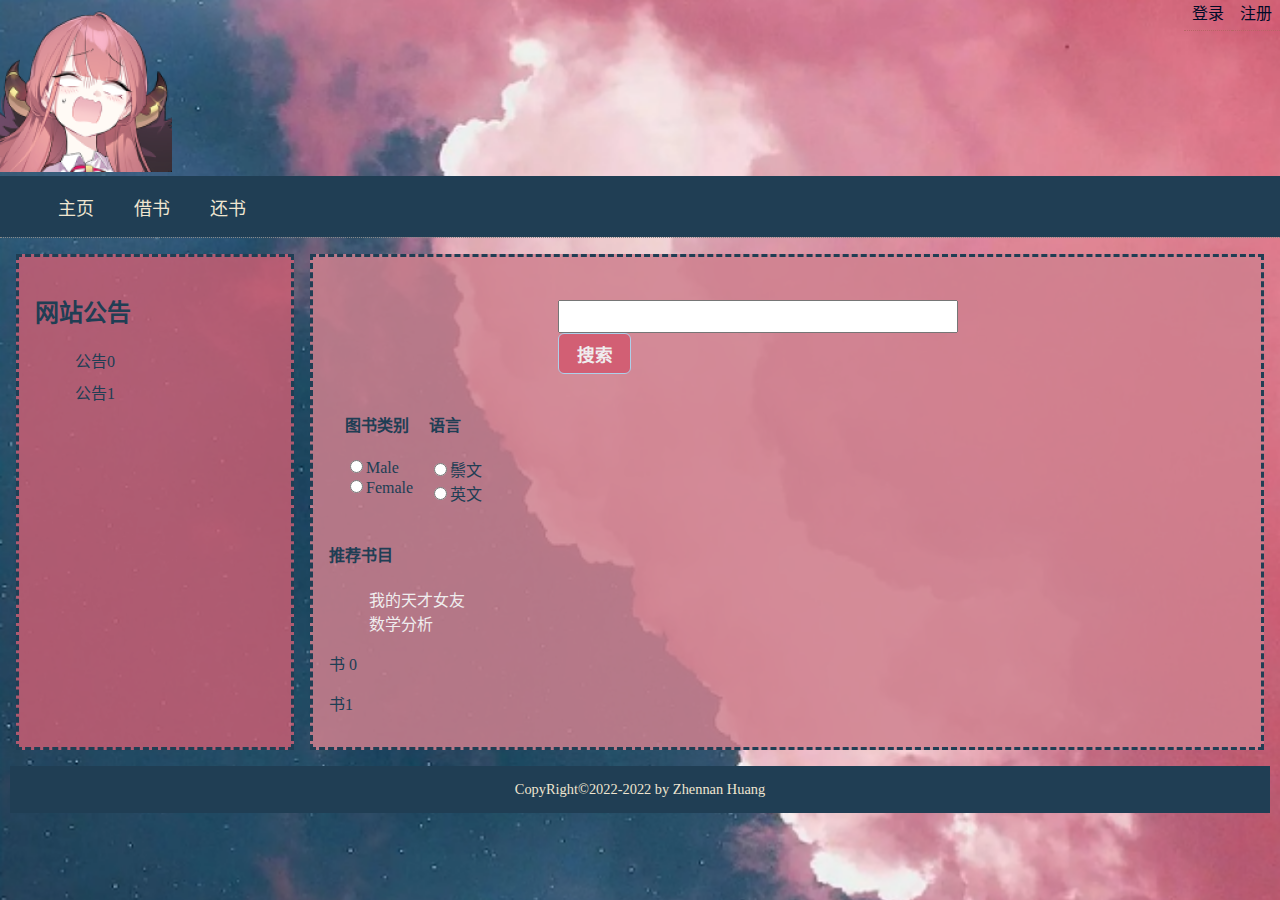
<file: index.html>
<!doctype html>
<html lang="zh-CN">
	<head>
		<link rel="stylesheet" type="text/css" href="/style/my_mainstyle.css" />
		<link type="text/css" rel="stylesheet" href="/scripts/jquery-ui-1.13.1.custom/jquery-ui.min.css" />
		<title>一个图书管理系统</title>
		<meta charset="utf-8">
	</head>
	<body>
		<header>
			<div id="regist">
				<a href='/login.html'>登录</a><a href='/users/regist.html'>注册</a>
			</div>
			<img src="/imgs/headerLogo.gif">
			<nav><ul>
				<li><a href='/index.html'>主页</a></li>
				<li><a id="navi_borrow" href="/login.html">借书</a></li>
				<li><a id="navi_return" href="/login.html">还书</a></li>
			</ul></nav>
		</header>
		<div id="main">
			<div id="t_row">
			<aside><h2>网站公告</h2>
				<div>
					<ul id='boards_list'><li>公告0</li><li>公告1</li></ul>
				</div>
			</aside>
			<div id="searchshow">
				<div class="search_contain"><form action="">
					<input type="search" id='search_text'><input type="button" value="搜索" id='search_button'>
				</form></div>
				<div id="selectrecmd">
					<div id="select">
						<div id="t0_row">
							<div id="t0_cell_1">
							<h4>图书类别</h4>
							<div id="class_selecter">
								<input type="radio" name="sex" value="male">Male</br>
								<input type="radio" name="sex" value="female">Female
							</div>
							</div>
							<div id="t0_cell_2">
							<h4>语言</h4>
							<div id='lang_selecter'>
							<input type="radio" name="lang" value="zh">鬃文</br>
							<input type="radio" name="lang" value="en">英文
							</div>
							</div>
					</div>
					</div>
					<div>
						<h4>推荐书目</h4>
					<ul>
					<li><a id="recm0" href="#book_list">我的天才女友</a></li><li><a id="recm1" href="#book_list">数学分析</a></li>
					</ul>
					</div>
				</div>
				<div id="">
				<div id="books_list"><p>书 0</p><p>书1</p></div>
				</div>
			</div>
			</div>
		</div>
		<footer>
			CopyRight©2022-2022 by Zhennan Huang
		</footer>
		<script src="/scripts/jquery-3.6.0.js"></script>
		<script src="/scripts/jquery-ui-1.13.1.custom/jquery-ui.min.js"></script>
		<script src="/scripts/my_main.js" charset="utf-8"></script>
	</body>
</html>
</file>
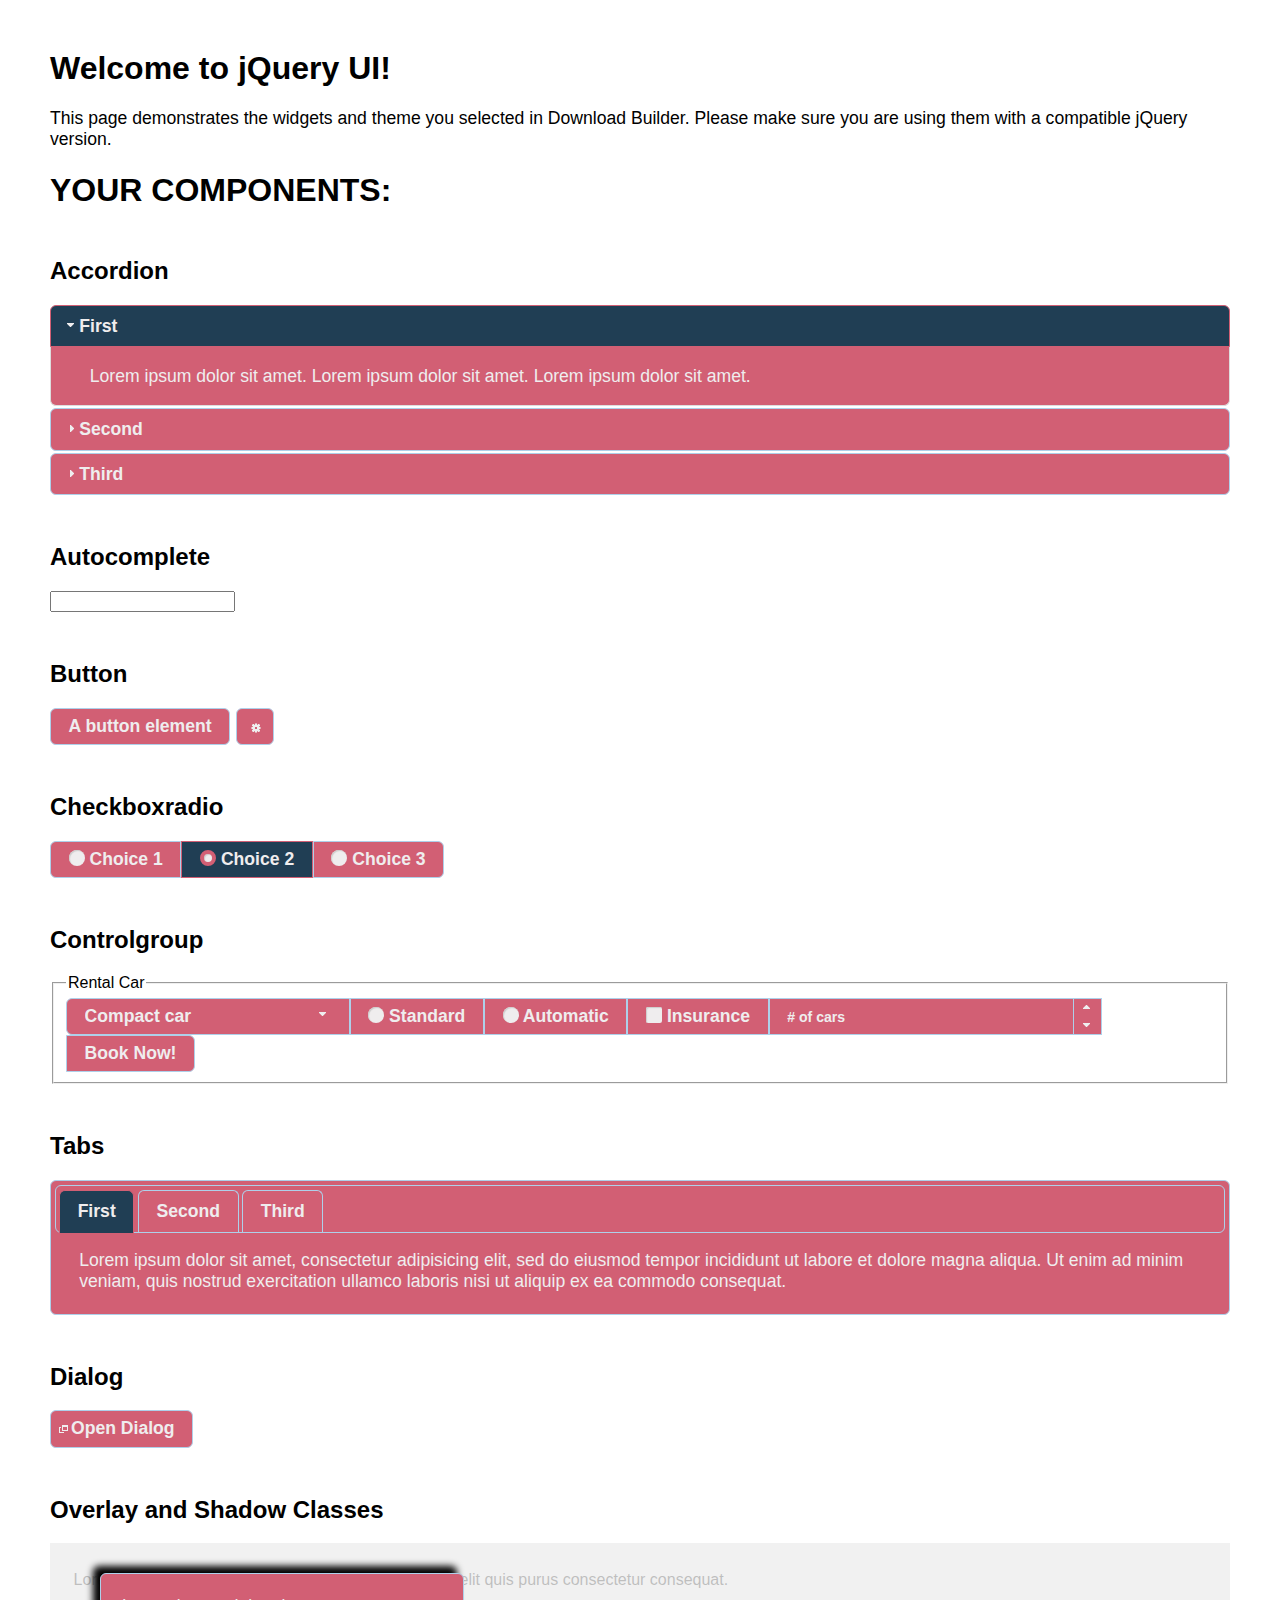
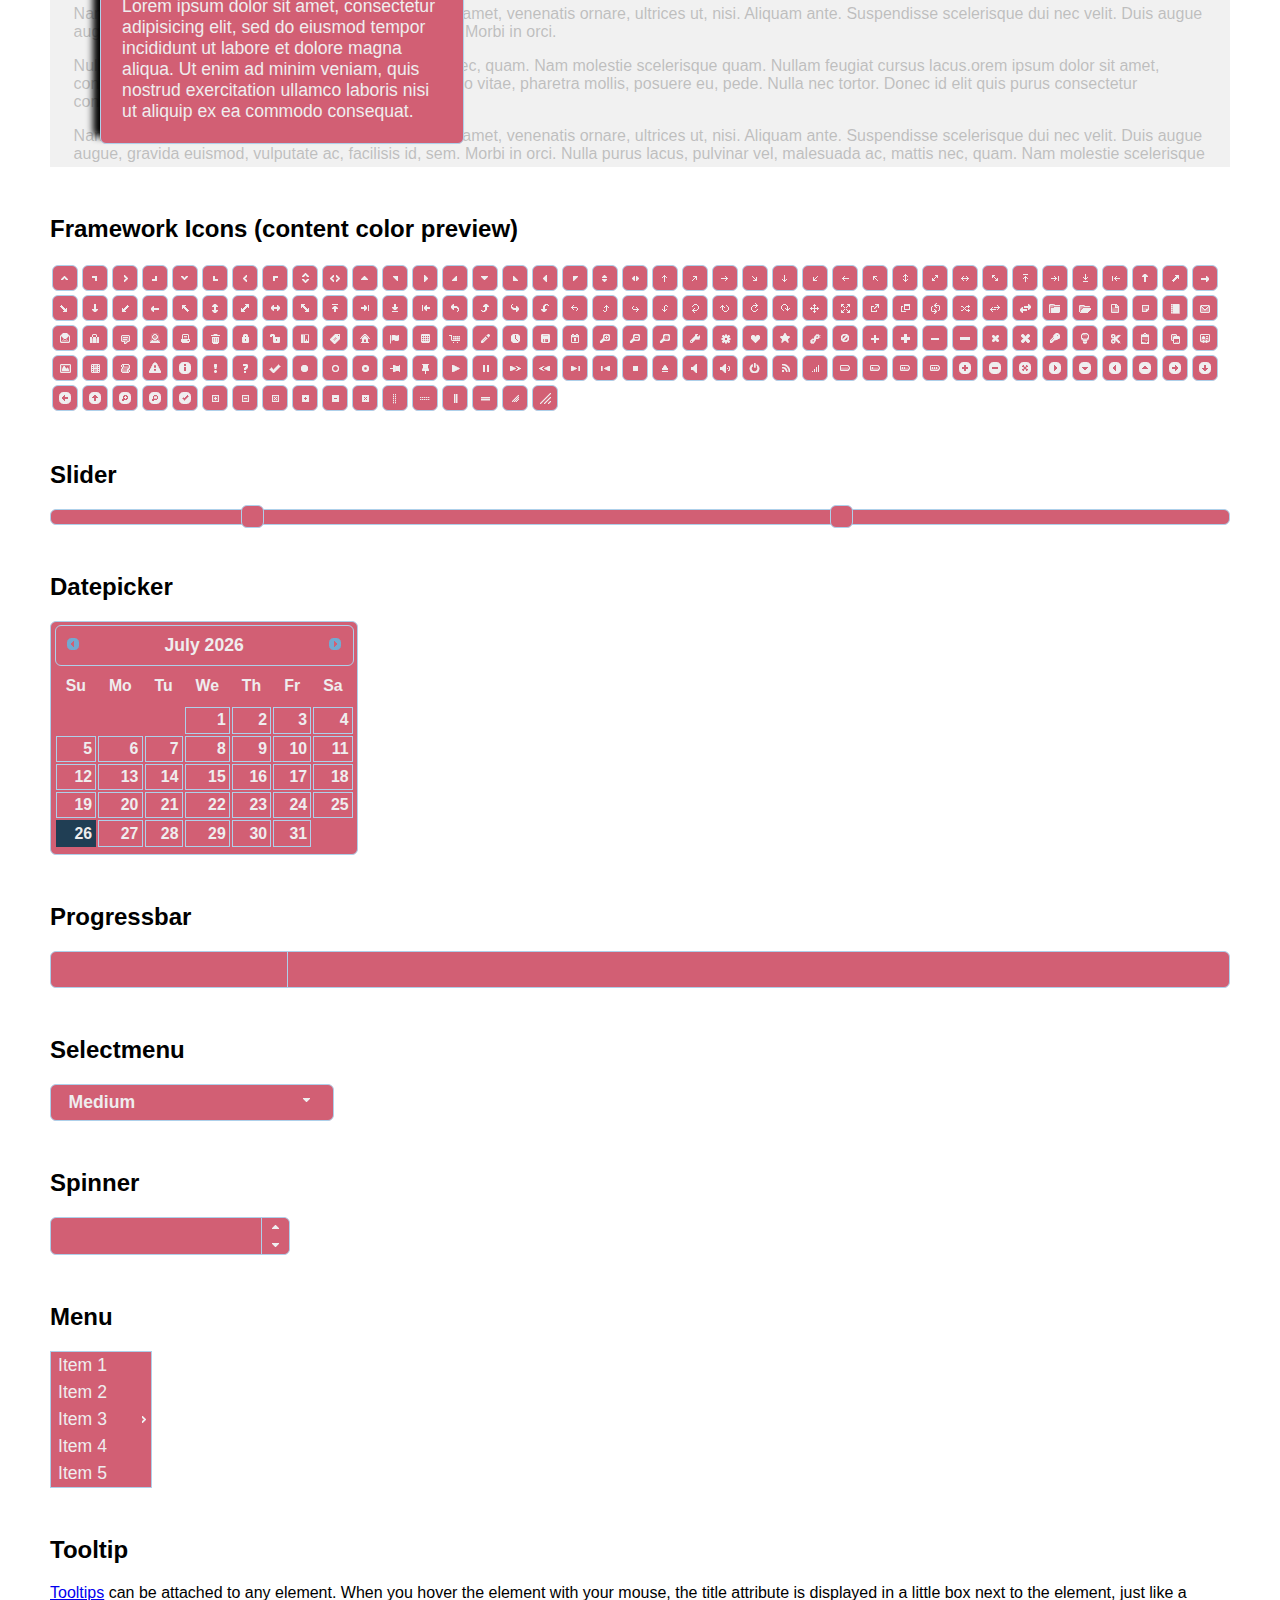
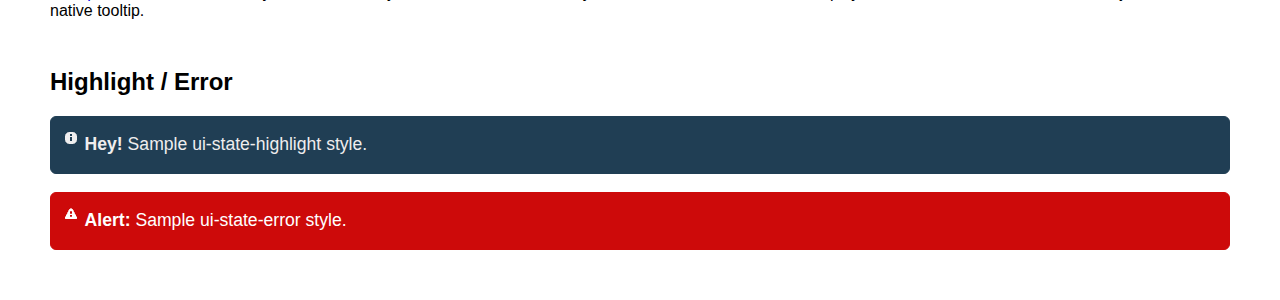
<file: scripts/jquery-ui-1.13.1.custom/index.html>
<!doctype html>
<html lang="us">
<head>
	<meta charset="utf-8">
	<title>jQuery UI Example Page</title>
	<link href="jquery-ui.css" rel="stylesheet">
	<style>
	body{
		font-family: "Trebuchet MS", sans-serif;
		margin: 50px;
	}
	.demoHeaders {
		margin-top: 2em;
	}
	#dialog-link {
		padding: .4em 1em .4em 20px;
		text-decoration: none;
		position: relative;
	}
	#dialog-link span.ui-icon {
		margin: 0 5px 0 0;
		position: absolute;
		left: .2em;
		top: 50%;
		margin-top: -8px;
	}
	#icons {
		margin: 0;
		padding: 0;
	}
	#icons li {
		margin: 2px;
		position: relative;
		padding: 4px 0;
		cursor: pointer;
		float: left;
		list-style: none;
	}
	#icons span.ui-icon {
		float: left;
		margin: 0 4px;
	}
	.fakewindowcontain .ui-widget-overlay {
		position: absolute;
	}
	select {
		width: 200px;
	}
	</style>
</head>
<body>

<h1>Welcome to jQuery UI!</h1>

<div class="ui-widget">
	<p>This page demonstrates the widgets and theme you selected in Download Builder. Please make sure you are using them with a compatible jQuery version.</p>
</div>

<h1>YOUR COMPONENTS:</h1>

<!-- Accordion -->
<h2 class="demoHeaders">Accordion</h2>
<div id="accordion">
	<h3>First</h3>
	<div>Lorem ipsum dolor sit amet. Lorem ipsum dolor sit amet. Lorem ipsum dolor sit amet.</div>
	<h3>Second</h3>
	<div>Phasellus mattis tincidunt nibh.</div>
	<h3>Third</h3>
	<div>Nam dui erat, auctor a, dignissim quis.</div>
</div>

<!-- Autocomplete -->
<h2 class="demoHeaders">Autocomplete</h2>
<div>
	<input id="autocomplete" title="type &quot;a&quot;">
</div>

<!-- Button -->
<h2 class="demoHeaders">Button</h2>
<button id="button">A button element</button>
<button id="button-icon">An icon-only button</button>

<!-- Checkboxradio -->
<h2 class="demoHeaders">Checkboxradio</h2>
<form style="margin-top: 1em;">
	<div id="radioset">
		<input type="radio" id="radio1" name="radio"><label for="radio1">Choice 1</label>
		<input type="radio" id="radio2" name="radio" checked="checked"><label for="radio2">Choice 2</label>
		<input type="radio" id="radio3" name="radio"><label for="radio3">Choice 3</label>
	</div>
</form>

<!-- Controlgroup -->
<h2 class="demoHeaders">Controlgroup</h2>
<fieldset>
	<legend>Rental Car</legend>
	<div id="controlgroup">
		<select id="car-type">
			<option>Compact car</option>
			<option>Midsize car</option>
			<option>Full size car</option>
			<option>SUV</option>
			<option>Luxury</option>
			<option>Truck</option>
			<option>Van</option>
		</select>
		<label for="transmission-standard">Standard</label>
		<input type="radio" name="transmission" id="transmission-standard">
		<label for="transmission-automatic">Automatic</label>
		<input type="radio" name="transmission" id="transmission-automatic">
		<label for="insurance">Insurance</label>
		<input type="checkbox" name="insurance" id="insurance">
		<label for="horizontal-spinner" class="ui-controlgroup-label"># of cars</label>
		<input id="horizontal-spinner" class="ui-spinner-input">
		<button>Book Now!</button>
	</div>
</fieldset>

<!-- Tabs -->
<h2 class="demoHeaders">Tabs</h2>
<div id="tabs">
	<ul>
		<li><a href="#tabs-1">First</a></li>
		<li><a href="#tabs-2">Second</a></li>
		<li><a href="#tabs-3">Third</a></li>
	</ul>
	<div id="tabs-1">Lorem ipsum dolor sit amet, consectetur adipisicing elit, sed do eiusmod tempor incididunt ut labore et dolore magna aliqua. Ut enim ad minim veniam, quis nostrud exercitation ullamco laboris nisi ut aliquip ex ea commodo consequat.</div>
	<div id="tabs-2">Phasellus mattis tincidunt nibh. Cras orci urna, blandit id, pretium vel, aliquet ornare, felis. Maecenas scelerisque sem non nisl. Fusce sed lorem in enim dictum bibendum.</div>
	<div id="tabs-3">Nam dui erat, auctor a, dignissim quis, sollicitudin eu, felis. Pellentesque nisi urna, interdum eget, sagittis et, consequat vestibulum, lacus. Mauris porttitor ullamcorper augue.</div>
</div>

<h2 class="demoHeaders">Dialog</h2>
<p>
	<button id="dialog-link" class="ui-button ui-corner-all ui-widget">
		<span class="ui-icon ui-icon-newwin"></span>Open Dialog
	</button>
</p>

<h2 class="demoHeaders">Overlay and Shadow Classes</h2>
<div style="position: relative; width: 96%; height: 200px; padding:1% 2%; overflow:hidden;" class="fakewindowcontain">
	<p>Lorem ipsum dolor sit amet,  Nulla nec tortor. Donec id elit quis purus consectetur consequat. </p><p>Nam congue semper tellus. Sed erat dolor, dapibus sit amet, venenatis ornare, ultrices ut, nisi. Aliquam ante. Suspendisse scelerisque dui nec velit. Duis augue augue, gravida euismod, vulputate ac, facilisis id, sem. Morbi in orci. </p><p>Nulla purus lacus, pulvinar vel, malesuada ac, mattis nec, quam. Nam molestie scelerisque quam. Nullam feugiat cursus lacus.orem ipsum dolor sit amet, consectetur adipiscing elit. Donec libero risus, commodo vitae, pharetra mollis, posuere eu, pede. Nulla nec tortor. Donec id elit quis purus consectetur consequat. </p><p>Nam congue semper tellus. Sed erat dolor, dapibus sit amet, venenatis ornare, ultrices ut, nisi. Aliquam ante. Suspendisse scelerisque dui nec velit. Duis augue augue, gravida euismod, vulputate ac, facilisis id, sem. Morbi in orci. Nulla purus lacus, pulvinar vel, malesuada ac, mattis nec, quam. Nam molestie scelerisque quam. </p><p>Nullam feugiat cursus lacus.orem ipsum dolor sit amet, consectetur adipiscing elit. Donec libero risus, commodo vitae, pharetra mollis, posuere eu, pede. Nulla nec tortor. Donec id elit quis purus consectetur consequat. Nam congue semper tellus. Sed erat dolor, dapibus sit amet, venenatis ornare, ultrices ut, nisi. Aliquam ante. </p><p>Suspendisse scelerisque dui nec velit. Duis augue augue, gravida euismod, vulputate ac, facilisis id, sem. Morbi in orci. Nulla purus lacus, pulvinar vel, malesuada ac, mattis nec, quam. Nam molestie scelerisque quam. Nullam feugiat cursus lacus.orem ipsum dolor sit amet, consectetur adipiscing elit. Donec libero risus, commodo vitae, pharetra mollis, posuere eu, pede. Nulla nec tortor. Donec id elit quis purus consectetur consequat. Nam congue semper tellus. Sed erat dolor, dapibus sit amet, venenatis ornare, ultrices ut, nisi. </p>

	<!-- ui-dialog -->
	<div class="ui-widget-overlay ui-front"></div>
	<div style="position: absolute; width: 320px; left: 50px; top: 30px; padding: 1.2em" class="ui-widget ui-front ui-widget-content ui-corner-all ui-widget-shadow">
		Lorem ipsum dolor sit amet, consectetur adipisicing elit, sed do eiusmod tempor incididunt ut labore et dolore magna aliqua. Ut enim ad minim veniam, quis nostrud exercitation ullamco laboris nisi ut aliquip ex ea commodo consequat.
	</div>

</div>

<!-- ui-dialog -->
<div id="dialog" title="Dialog Title">
	<p>Lorem ipsum dolor sit amet, consectetur adipisicing elit, sed do eiusmod tempor incididunt ut labore et dolore magna aliqua. Ut enim ad minim veniam, quis nostrud exercitation ullamco laboris nisi ut aliquip ex ea commodo consequat.</p>
</div>


<h2 class="demoHeaders">Framework Icons (content color preview)</h2>
<ul id="icons" class="ui-widget ui-helper-clearfix">
	<li class="ui-state-default ui-corner-all" title=".ui-icon-caret-1-n"><span class="ui-icon ui-icon-caret-1-n"></span></li>
	<li class="ui-state-default ui-corner-all" title=".ui-icon-caret-1-ne"><span class="ui-icon ui-icon-caret-1-ne"></span></li>
	<li class="ui-state-default ui-corner-all" title=".ui-icon-caret-1-e"><span class="ui-icon ui-icon-caret-1-e"></span></li>
	<li class="ui-state-default ui-corner-all" title=".ui-icon-caret-1-se"><span class="ui-icon ui-icon-caret-1-se"></span></li>
	<li class="ui-state-default ui-corner-all" title=".ui-icon-caret-1-s"><span class="ui-icon ui-icon-caret-1-s"></span></li>
	<li class="ui-state-default ui-corner-all" title=".ui-icon-caret-1-sw"><span class="ui-icon ui-icon-caret-1-sw"></span></li>
	<li class="ui-state-default ui-corner-all" title=".ui-icon-caret-1-w"><span class="ui-icon ui-icon-caret-1-w"></span></li>
	<li class="ui-state-default ui-corner-all" title=".ui-icon-caret-1-nw"><span class="ui-icon ui-icon-caret-1-nw"></span></li>
	<li class="ui-state-default ui-corner-all" title=".ui-icon-caret-2-n-s"><span class="ui-icon ui-icon-caret-2-n-s"></span></li>
	<li class="ui-state-default ui-corner-all" title=".ui-icon-caret-2-e-w"><span class="ui-icon ui-icon-caret-2-e-w"></span></li>
	<li class="ui-state-default ui-corner-all" title=".ui-icon-triangle-1-n"><span class="ui-icon ui-icon-triangle-1-n"></span></li>
	<li class="ui-state-default ui-corner-all" title=".ui-icon-triangle-1-ne"><span class="ui-icon ui-icon-triangle-1-ne"></span></li>
	<li class="ui-state-default ui-corner-all" title=".ui-icon-triangle-1-e"><span class="ui-icon ui-icon-triangle-1-e"></span></li>
	<li class="ui-state-default ui-corner-all" title=".ui-icon-triangle-1-se"><span class="ui-icon ui-icon-triangle-1-se"></span></li>
	<li class="ui-state-default ui-corner-all" title=".ui-icon-triangle-1-s"><span class="ui-icon ui-icon-triangle-1-s"></span></li>
	<li class="ui-state-default ui-corner-all" title=".ui-icon-triangle-1-sw"><span class="ui-icon ui-icon-triangle-1-sw"></span></li>
	<li class="ui-state-default ui-corner-all" title=".ui-icon-triangle-1-w"><span class="ui-icon ui-icon-triangle-1-w"></span></li>
	<li class="ui-state-default ui-corner-all" title=".ui-icon-triangle-1-nw"><span class="ui-icon ui-icon-triangle-1-nw"></span></li>
	<li class="ui-state-default ui-corner-all" title=".ui-icon-triangle-2-n-s"><span class="ui-icon ui-icon-triangle-2-n-s"></span></li>
	<li class="ui-state-default ui-corner-all" title=".ui-icon-triangle-2-e-w"><span class="ui-icon ui-icon-triangle-2-e-w"></span></li>
	<li class="ui-state-default ui-corner-all" title=".ui-icon-arrow-1-n"><span class="ui-icon ui-icon-arrow-1-n"></span></li>
	<li class="ui-state-default ui-corner-all" title=".ui-icon-arrow-1-ne"><span class="ui-icon ui-icon-arrow-1-ne"></span></li>
	<li class="ui-state-default ui-corner-all" title=".ui-icon-arrow-1-e"><span class="ui-icon ui-icon-arrow-1-e"></span></li>
	<li class="ui-state-default ui-corner-all" title=".ui-icon-arrow-1-se"><span class="ui-icon ui-icon-arrow-1-se"></span></li>
	<li class="ui-state-default ui-corner-all" title=".ui-icon-arrow-1-s"><span class="ui-icon ui-icon-arrow-1-s"></span></li>
	<li class="ui-state-default ui-corner-all" title=".ui-icon-arrow-1-sw"><span class="ui-icon ui-icon-arrow-1-sw"></span></li>
	<li class="ui-state-default ui-corner-all" title=".ui-icon-arrow-1-w"><span class="ui-icon ui-icon-arrow-1-w"></span></li>
	<li class="ui-state-default ui-corner-all" title=".ui-icon-arrow-1-nw"><span class="ui-icon ui-icon-arrow-1-nw"></span></li>
	<li class="ui-state-default ui-corner-all" title=".ui-icon-arrow-2-n-s"><span class="ui-icon ui-icon-arrow-2-n-s"></span></li>
	<li class="ui-state-default ui-corner-all" title=".ui-icon-arrow-2-ne-sw"><span class="ui-icon ui-icon-arrow-2-ne-sw"></span></li>
	<li class="ui-state-default ui-corner-all" title=".ui-icon-arrow-2-e-w"><span class="ui-icon ui-icon-arrow-2-e-w"></span></li>
	<li class="ui-state-default ui-corner-all" title=".ui-icon-arrow-2-se-nw"><span class="ui-icon ui-icon-arrow-2-se-nw"></span></li>
	<li class="ui-state-default ui-corner-all" title=".ui-icon-arrowstop-1-n"><span class="ui-icon ui-icon-arrowstop-1-n"></span></li>
	<li class="ui-state-default ui-corner-all" title=".ui-icon-arrowstop-1-e"><span class="ui-icon ui-icon-arrowstop-1-e"></span></li>
	<li class="ui-state-default ui-corner-all" title=".ui-icon-arrowstop-1-s"><span class="ui-icon ui-icon-arrowstop-1-s"></span></li>
	<li class="ui-state-default ui-corner-all" title=".ui-icon-arrowstop-1-w"><span class="ui-icon ui-icon-arrowstop-1-w"></span></li>
	<li class="ui-state-default ui-corner-all" title=".ui-icon-arrowthick-1-n"><span class="ui-icon ui-icon-arrowthick-1-n"></span></li>
	<li class="ui-state-default ui-corner-all" title=".ui-icon-arrowthick-1-ne"><span class="ui-icon ui-icon-arrowthick-1-ne"></span></li>
	<li class="ui-state-default ui-corner-all" title=".ui-icon-arrowthick-1-e"><span class="ui-icon ui-icon-arrowthick-1-e"></span></li>
	<li class="ui-state-default ui-corner-all" title=".ui-icon-arrowthick-1-se"><span class="ui-icon ui-icon-arrowthick-1-se"></span></li>
	<li class="ui-state-default ui-corner-all" title=".ui-icon-arrowthick-1-s"><span class="ui-icon ui-icon-arrowthick-1-s"></span></li>
	<li class="ui-state-default ui-corner-all" title=".ui-icon-arrowthick-1-sw"><span class="ui-icon ui-icon-arrowthick-1-sw"></span></li>
	<li class="ui-state-default ui-corner-all" title=".ui-icon-arrowthick-1-w"><span class="ui-icon ui-icon-arrowthick-1-w"></span></li>
	<li class="ui-state-default ui-corner-all" title=".ui-icon-arrowthick-1-nw"><span class="ui-icon ui-icon-arrowthick-1-nw"></span></li>
	<li class="ui-state-default ui-corner-all" title=".ui-icon-arrowthick-2-n-s"><span class="ui-icon ui-icon-arrowthick-2-n-s"></span></li>
	<li class="ui-state-default ui-corner-all" title=".ui-icon-arrowthick-2-ne-sw"><span class="ui-icon ui-icon-arrowthick-2-ne-sw"></span></li>
	<li class="ui-state-default ui-corner-all" title=".ui-icon-arrowthick-2-e-w"><span class="ui-icon ui-icon-arrowthick-2-e-w"></span></li>
	<li class="ui-state-default ui-corner-all" title=".ui-icon-arrowthick-2-se-nw"><span class="ui-icon ui-icon-arrowthick-2-se-nw"></span></li>
	<li class="ui-state-default ui-corner-all" title=".ui-icon-arrowthickstop-1-n"><span class="ui-icon ui-icon-arrowthickstop-1-n"></span></li>
	<li class="ui-state-default ui-corner-all" title=".ui-icon-arrowthickstop-1-e"><span class="ui-icon ui-icon-arrowthickstop-1-e"></span></li>
	<li class="ui-state-default ui-corner-all" title=".ui-icon-arrowthickstop-1-s"><span class="ui-icon ui-icon-arrowthickstop-1-s"></span></li>
	<li class="ui-state-default ui-corner-all" title=".ui-icon-arrowthickstop-1-w"><span class="ui-icon ui-icon-arrowthickstop-1-w"></span></li>
	<li class="ui-state-default ui-corner-all" title=".ui-icon-arrowreturnthick-1-w"><span class="ui-icon ui-icon-arrowreturnthick-1-w"></span></li>
	<li class="ui-state-default ui-corner-all" title=".ui-icon-arrowreturnthick-1-n"><span class="ui-icon ui-icon-arrowreturnthick-1-n"></span></li>
	<li class="ui-state-default ui-corner-all" title=".ui-icon-arrowreturnthick-1-e"><span class="ui-icon ui-icon-arrowreturnthick-1-e"></span></li>
	<li class="ui-state-default ui-corner-all" title=".ui-icon-arrowreturnthick-1-s"><span class="ui-icon ui-icon-arrowreturnthick-1-s"></span></li>
	<li class="ui-state-default ui-corner-all" title=".ui-icon-arrowreturn-1-w"><span class="ui-icon ui-icon-arrowreturn-1-w"></span></li>
	<li class="ui-state-default ui-corner-all" title=".ui-icon-arrowreturn-1-n"><span class="ui-icon ui-icon-arrowreturn-1-n"></span></li>
	<li class="ui-state-default ui-corner-all" title=".ui-icon-arrowreturn-1-e"><span class="ui-icon ui-icon-arrowreturn-1-e"></span></li>
	<li class="ui-state-default ui-corner-all" title=".ui-icon-arrowreturn-1-s"><span class="ui-icon ui-icon-arrowreturn-1-s"></span></li>
	<li class="ui-state-default ui-corner-all" title=".ui-icon-arrowrefresh-1-w"><span class="ui-icon ui-icon-arrowrefresh-1-w"></span></li>
	<li class="ui-state-default ui-corner-all" title=".ui-icon-arrowrefresh-1-n"><span class="ui-icon ui-icon-arrowrefresh-1-n"></span></li>
	<li class="ui-state-default ui-corner-all" title=".ui-icon-arrowrefresh-1-e"><span class="ui-icon ui-icon-arrowrefresh-1-e"></span></li>
	<li class="ui-state-default ui-corner-all" title=".ui-icon-arrowrefresh-1-s"><span class="ui-icon ui-icon-arrowrefresh-1-s"></span></li>
	<li class="ui-state-default ui-corner-all" title=".ui-icon-arrow-4"><span class="ui-icon ui-icon-arrow-4"></span></li>
	<li class="ui-state-default ui-corner-all" title=".ui-icon-arrow-4-diag"><span class="ui-icon ui-icon-arrow-4-diag"></span></li>
	<li class="ui-state-default ui-corner-all" title=".ui-icon-extlink"><span class="ui-icon ui-icon-extlink"></span></li>
	<li class="ui-state-default ui-corner-all" title=".ui-icon-newwin"><span class="ui-icon ui-icon-newwin"></span></li>
	<li class="ui-state-default ui-corner-all" title=".ui-icon-refresh"><span class="ui-icon ui-icon-refresh"></span></li>
	<li class="ui-state-default ui-corner-all" title=".ui-icon-shuffle"><span class="ui-icon ui-icon-shuffle"></span></li>
	<li class="ui-state-default ui-corner-all" title=".ui-icon-transfer-e-w"><span class="ui-icon ui-icon-transfer-e-w"></span></li>
	<li class="ui-state-default ui-corner-all" title=".ui-icon-transferthick-e-w"><span class="ui-icon ui-icon-transferthick-e-w"></span></li>
	<li class="ui-state-default ui-corner-all" title=".ui-icon-folder-collapsed"><span class="ui-icon ui-icon-folder-collapsed"></span></li>
	<li class="ui-state-default ui-corner-all" title=".ui-icon-folder-open"><span class="ui-icon ui-icon-folder-open"></span></li>
	<li class="ui-state-default ui-corner-all" title=".ui-icon-document"><span class="ui-icon ui-icon-document"></span></li>
	<li class="ui-state-default ui-corner-all" title=".ui-icon-document-b"><span class="ui-icon ui-icon-document-b"></span></li>
	<li class="ui-state-default ui-corner-all" title=".ui-icon-note"><span class="ui-icon ui-icon-note"></span></li>
	<li class="ui-state-default ui-corner-all" title=".ui-icon-mail-closed"><span class="ui-icon ui-icon-mail-closed"></span></li>
	<li class="ui-state-default ui-corner-all" title=".ui-icon-mail-open"><span class="ui-icon ui-icon-mail-open"></span></li>
	<li class="ui-state-default ui-corner-all" title=".ui-icon-suitcase"><span class="ui-icon ui-icon-suitcase"></span></li>
	<li class="ui-state-default ui-corner-all" title=".ui-icon-comment"><span class="ui-icon ui-icon-comment"></span></li>
	<li class="ui-state-default ui-corner-all" title=".ui-icon-person"><span class="ui-icon ui-icon-person"></span></li>
	<li class="ui-state-default ui-corner-all" title=".ui-icon-print"><span class="ui-icon ui-icon-print"></span></li>
	<li class="ui-state-default ui-corner-all" title=".ui-icon-trash"><span class="ui-icon ui-icon-trash"></span></li>
	<li class="ui-state-default ui-corner-all" title=".ui-icon-locked"><span class="ui-icon ui-icon-locked"></span></li>
	<li class="ui-state-default ui-corner-all" title=".ui-icon-unlocked"><span class="ui-icon ui-icon-unlocked"></span></li>
	<li class="ui-state-default ui-corner-all" title=".ui-icon-bookmark"><span class="ui-icon ui-icon-bookmark"></span></li>
	<li class="ui-state-default ui-corner-all" title=".ui-icon-tag"><span class="ui-icon ui-icon-tag"></span></li>
	<li class="ui-state-default ui-corner-all" title=".ui-icon-home"><span class="ui-icon ui-icon-home"></span></li>
	<li class="ui-state-default ui-corner-all" title=".ui-icon-flag"><span class="ui-icon ui-icon-flag"></span></li>
	<li class="ui-state-default ui-corner-all" title=".ui-icon-calculator"><span class="ui-icon ui-icon-calculator"></span></li>
	<li class="ui-state-default ui-corner-all" title=".ui-icon-cart"><span class="ui-icon ui-icon-cart"></span></li>
	<li class="ui-state-default ui-corner-all" title=".ui-icon-pencil"><span class="ui-icon ui-icon-pencil"></span></li>
	<li class="ui-state-default ui-corner-all" title=".ui-icon-clock"><span class="ui-icon ui-icon-clock"></span></li>
	<li class="ui-state-default ui-corner-all" title=".ui-icon-disk"><span class="ui-icon ui-icon-disk"></span></li>
	<li class="ui-state-default ui-corner-all" title=".ui-icon-calendar"><span class="ui-icon ui-icon-calendar"></span></li>
	<li class="ui-state-default ui-corner-all" title=".ui-icon-zoomin"><span class="ui-icon ui-icon-zoomin"></span></li>
	<li class="ui-state-default ui-corner-all" title=".ui-icon-zoomout"><span class="ui-icon ui-icon-zoomout"></span></li>
	<li class="ui-state-default ui-corner-all" title=".ui-icon-search"><span class="ui-icon ui-icon-search"></span></li>
	<li class="ui-state-default ui-corner-all" title=".ui-icon-wrench"><span class="ui-icon ui-icon-wrench"></span></li>
	<li class="ui-state-default ui-corner-all" title=".ui-icon-gear"><span class="ui-icon ui-icon-gear"></span></li>
	<li class="ui-state-default ui-corner-all" title=".ui-icon-heart"><span class="ui-icon ui-icon-heart"></span></li>
	<li class="ui-state-default ui-corner-all" title=".ui-icon-star"><span class="ui-icon ui-icon-star"></span></li>
	<li class="ui-state-default ui-corner-all" title=".ui-icon-link"><span class="ui-icon ui-icon-link"></span></li>
	<li class="ui-state-default ui-corner-all" title=".ui-icon-cancel"><span class="ui-icon ui-icon-cancel"></span></li>
	<li class="ui-state-default ui-corner-all" title=".ui-icon-plus"><span class="ui-icon ui-icon-plus"></span></li>
	<li class="ui-state-default ui-corner-all" title=".ui-icon-plusthick"><span class="ui-icon ui-icon-plusthick"></span></li>
	<li class="ui-state-default ui-corner-all" title=".ui-icon-minus"><span class="ui-icon ui-icon-minus"></span></li>
	<li class="ui-state-default ui-corner-all" title=".ui-icon-minusthick"><span class="ui-icon ui-icon-minusthick"></span></li>
	<li class="ui-state-default ui-corner-all" title=".ui-icon-close"><span class="ui-icon ui-icon-close"></span></li>
	<li class="ui-state-default ui-corner-all" title=".ui-icon-closethick"><span class="ui-icon ui-icon-closethick"></span></li>
	<li class="ui-state-default ui-corner-all" title=".ui-icon-key"><span class="ui-icon ui-icon-key"></span></li>
	<li class="ui-state-default ui-corner-all" title=".ui-icon-lightbulb"><span class="ui-icon ui-icon-lightbulb"></span></li>
	<li class="ui-state-default ui-corner-all" title=".ui-icon-scissors"><span class="ui-icon ui-icon-scissors"></span></li>
	<li class="ui-state-default ui-corner-all" title=".ui-icon-clipboard"><span class="ui-icon ui-icon-clipboard"></span></li>
	<li class="ui-state-default ui-corner-all" title=".ui-icon-copy"><span class="ui-icon ui-icon-copy"></span></li>
	<li class="ui-state-default ui-corner-all" title=".ui-icon-contact"><span class="ui-icon ui-icon-contact"></span></li>
	<li class="ui-state-default ui-corner-all" title=".ui-icon-image"><span class="ui-icon ui-icon-image"></span></li>
	<li class="ui-state-default ui-corner-all" title=".ui-icon-video"><span class="ui-icon ui-icon-video"></span></li>
	<li class="ui-state-default ui-corner-all" title=".ui-icon-script"><span class="ui-icon ui-icon-script"></span></li>
	<li class="ui-state-default ui-corner-all" title=".ui-icon-alert"><span class="ui-icon ui-icon-alert"></span></li>
	<li class="ui-state-default ui-corner-all" title=".ui-icon-info"><span class="ui-icon ui-icon-info"></span></li>
	<li class="ui-state-default ui-corner-all" title=".ui-icon-notice"><span class="ui-icon ui-icon-notice"></span></li>
	<li class="ui-state-default ui-corner-all" title=".ui-icon-help"><span class="ui-icon ui-icon-help"></span></li>
	<li class="ui-state-default ui-corner-all" title=".ui-icon-check"><span class="ui-icon ui-icon-check"></span></li>
	<li class="ui-state-default ui-corner-all" title=".ui-icon-bullet"><span class="ui-icon ui-icon-bullet"></span></li>
	<li class="ui-state-default ui-corner-all" title=".ui-icon-radio-off"><span class="ui-icon ui-icon-radio-off"></span></li>
	<li class="ui-state-default ui-corner-all" title=".ui-icon-radio-on"><span class="ui-icon ui-icon-radio-on"></span></li>
	<li class="ui-state-default ui-corner-all" title=".ui-icon-pin-w"><span class="ui-icon ui-icon-pin-w"></span></li>
	<li class="ui-state-default ui-corner-all" title=".ui-icon-pin-s"><span class="ui-icon ui-icon-pin-s"></span></li>
	<li class="ui-state-default ui-corner-all" title=".ui-icon-play"><span class="ui-icon ui-icon-play"></span></li>
	<li class="ui-state-default ui-corner-all" title=".ui-icon-pause"><span class="ui-icon ui-icon-pause"></span></li>
	<li class="ui-state-default ui-corner-all" title=".ui-icon-seek-next"><span class="ui-icon ui-icon-seek-next"></span></li>
	<li class="ui-state-default ui-corner-all" title=".ui-icon-seek-prev"><span class="ui-icon ui-icon-seek-prev"></span></li>
	<li class="ui-state-default ui-corner-all" title=".ui-icon-seek-end"><span class="ui-icon ui-icon-seek-end"></span></li>
	<li class="ui-state-default ui-corner-all" title=".ui-icon-seek-first"><span class="ui-icon ui-icon-seek-first"></span></li>
	<li class="ui-state-default ui-corner-all" title=".ui-icon-stop"><span class="ui-icon ui-icon-stop"></span></li>
	<li class="ui-state-default ui-corner-all" title=".ui-icon-eject"><span class="ui-icon ui-icon-eject"></span></li>
	<li class="ui-state-default ui-corner-all" title=".ui-icon-volume-off"><span class="ui-icon ui-icon-volume-off"></span></li>
	<li class="ui-state-default ui-corner-all" title=".ui-icon-volume-on"><span class="ui-icon ui-icon-volume-on"></span></li>
	<li class="ui-state-default ui-corner-all" title=".ui-icon-power"><span class="ui-icon ui-icon-power"></span></li>
	<li class="ui-state-default ui-corner-all" title=".ui-icon-signal-diag"><span class="ui-icon ui-icon-signal-diag"></span></li>
	<li class="ui-state-default ui-corner-all" title=".ui-icon-signal"><span class="ui-icon ui-icon-signal"></span></li>
	<li class="ui-state-default ui-corner-all" title=".ui-icon-battery-0"><span class="ui-icon ui-icon-battery-0"></span></li>
	<li class="ui-state-default ui-corner-all" title=".ui-icon-battery-1"><span class="ui-icon ui-icon-battery-1"></span></li>
	<li class="ui-state-default ui-corner-all" title=".ui-icon-battery-2"><span class="ui-icon ui-icon-battery-2"></span></li>
	<li class="ui-state-default ui-corner-all" title=".ui-icon-battery-3"><span class="ui-icon ui-icon-battery-3"></span></li>
	<li class="ui-state-default ui-corner-all" title=".ui-icon-circle-plus"><span class="ui-icon ui-icon-circle-plus"></span></li>
	<li class="ui-state-default ui-corner-all" title=".ui-icon-circle-minus"><span class="ui-icon ui-icon-circle-minus"></span></li>
	<li class="ui-state-default ui-corner-all" title=".ui-icon-circle-close"><span class="ui-icon ui-icon-circle-close"></span></li>
	<li class="ui-state-default ui-corner-all" title=".ui-icon-circle-triangle-e"><span class="ui-icon ui-icon-circle-triangle-e"></span></li>
	<li class="ui-state-default ui-corner-all" title=".ui-icon-circle-triangle-s"><span class="ui-icon ui-icon-circle-triangle-s"></span></li>
	<li class="ui-state-default ui-corner-all" title=".ui-icon-circle-triangle-w"><span class="ui-icon ui-icon-circle-triangle-w"></span></li>
	<li class="ui-state-default ui-corner-all" title=".ui-icon-circle-triangle-n"><span class="ui-icon ui-icon-circle-triangle-n"></span></li>
	<li class="ui-state-default ui-corner-all" title=".ui-icon-circle-arrow-e"><span class="ui-icon ui-icon-circle-arrow-e"></span></li>
	<li class="ui-state-default ui-corner-all" title=".ui-icon-circle-arrow-s"><span class="ui-icon ui-icon-circle-arrow-s"></span></li>
	<li class="ui-state-default ui-corner-all" title=".ui-icon-circle-arrow-w"><span class="ui-icon ui-icon-circle-arrow-w"></span></li>
	<li class="ui-state-default ui-corner-all" title=".ui-icon-circle-arrow-n"><span class="ui-icon ui-icon-circle-arrow-n"></span></li>
	<li class="ui-state-default ui-corner-all" title=".ui-icon-circle-zoomin"><span class="ui-icon ui-icon-circle-zoomin"></span></li>
	<li class="ui-state-default ui-corner-all" title=".ui-icon-circle-zoomout"><span class="ui-icon ui-icon-circle-zoomout"></span></li>
	<li class="ui-state-default ui-corner-all" title=".ui-icon-circle-check"><span class="ui-icon ui-icon-circle-check"></span></li>
	<li class="ui-state-default ui-corner-all" title=".ui-icon-circlesmall-plus"><span class="ui-icon ui-icon-circlesmall-plus"></span></li>
	<li class="ui-state-default ui-corner-all" title=".ui-icon-circlesmall-minus"><span class="ui-icon ui-icon-circlesmall-minus"></span></li>
	<li class="ui-state-default ui-corner-all" title=".ui-icon-circlesmall-close"><span class="ui-icon ui-icon-circlesmall-close"></span></li>
	<li class="ui-state-default ui-corner-all" title=".ui-icon-squaresmall-plus"><span class="ui-icon ui-icon-squaresmall-plus"></span></li>
	<li class="ui-state-default ui-corner-all" title=".ui-icon-squaresmall-minus"><span class="ui-icon ui-icon-squaresmall-minus"></span></li>
	<li class="ui-state-default ui-corner-all" title=".ui-icon-squaresmall-close"><span class="ui-icon ui-icon-squaresmall-close"></span></li>
	<li class="ui-state-default ui-corner-all" title=".ui-icon-grip-dotted-vertical"><span class="ui-icon ui-icon-grip-dotted-vertical"></span></li>
	<li class="ui-state-default ui-corner-all" title=".ui-icon-grip-dotted-horizontal"><span class="ui-icon ui-icon-grip-dotted-horizontal"></span></li>
	<li class="ui-state-default ui-corner-all" title=".ui-icon-grip-solid-vertical"><span class="ui-icon ui-icon-grip-solid-vertical"></span></li>
	<li class="ui-state-default ui-corner-all" title=".ui-icon-grip-solid-horizontal"><span class="ui-icon ui-icon-grip-solid-horizontal"></span></li>
	<li class="ui-state-default ui-corner-all" title=".ui-icon-gripsmall-diagonal-se"><span class="ui-icon ui-icon-gripsmall-diagonal-se"></span></li>
	<li class="ui-state-default ui-corner-all" title=".ui-icon-grip-diagonal-se"><span class="ui-icon ui-icon-grip-diagonal-se"></span></li>
</ul>

<!-- Slider -->
<h2 class="demoHeaders">Slider</h2>
<div id="slider"></div>

<!-- Datepicker -->
<h2 class="demoHeaders">Datepicker</h2>
<div id="datepicker"></div>

<!-- Progressbar -->
<h2 class="demoHeaders">Progressbar</h2>
<div id="progressbar"></div>

<!-- Progressbar -->
<h2 class="demoHeaders">Selectmenu</h2>
<select id="selectmenu">
	<option>Slower</option>
	<option>Slow</option>
	<option selected="selected">Medium</option>
	<option>Fast</option>
	<option>Faster</option>
</select>

<!-- Spinner -->
<h2 class="demoHeaders">Spinner</h2>
<input id="spinner">

<!-- Menu -->
<h2 class="demoHeaders">Menu</h2>
<ul style="width:100px;" id="menu">
	<li><div>Item 1</div></li>
	<li><div>Item 2</div></li>
	<li><div>Item 3</div>
		<ul>
			<li><div>Item 3-1</div></li>
			<li><div>Item 3-2</div></li>
			<li><div>Item 3-3</div></li>
			<li><div>Item 3-4</div></li>
			<li><div>Item 3-5</div></li>
		</ul>
	</li>
	<li><div>Item 4</div></li>
	<li><div>Item 5</div></li>
</ul>

<!-- Tooltip -->
<h2 class="demoHeaders">Tooltip</h2>
<p id="tooltip">
	<a href="#" title="That&apos;s what this widget is">Tooltips</a> can be attached to any element. When you hover
the element with your mouse, the title attribute is displayed in a little box next to the element, just like a native tooltip.
</p>

<!-- Highlight / Error -->
<h2 class="demoHeaders">Highlight / Error</h2>
<div class="ui-widget">
	<div class="ui-state-highlight ui-corner-all" style="margin-top: 20px; padding: 0 .7em;">
		<p><span class="ui-icon ui-icon-info" style="float: left; margin-right: .3em;"></span>
		<strong>Hey!</strong> Sample ui-state-highlight style.</p>
	</div>
</div>
<br>
<div class="ui-widget">
	<div class="ui-state-error ui-corner-all" style="padding: 0 .7em;">
		<p><span class="ui-icon ui-icon-alert" style="float: left; margin-right: .3em;"></span>
		<strong>Alert:</strong> Sample ui-state-error style.</p>
	</div>
</div>

<script src="external/jquery/jquery.js"></script>
<script src="jquery-ui.js"></script>
<script>
$( "#accordion" ).accordion();

var availableTags = [
	"ActionScript",
	"AppleScript",
	"Asp",
	"BASIC",
	"C",
	"C++",
	"Clojure",
	"COBOL",
	"ColdFusion",
	"Erlang",
	"Fortran",
	"Groovy",
	"Haskell",
	"Java",
	"JavaScript",
	"Lisp",
	"Perl",
	"PHP",
	"Python",
	"Ruby",
	"Scala",
	"Scheme"
];
$( "#autocomplete" ).autocomplete({
	source: availableTags
});

$( "#button" ).button();
$( "#button-icon" ).button({
	icon: "ui-icon-gear",
	showLabel: false
});

$( "#radioset" ).buttonset();

$( "#controlgroup" ).controlgroup();

$( "#tabs" ).tabs();

$( "#dialog" ).dialog({
	autoOpen: false,
	width: 400,
	buttons: [
		{
			text: "Ok",
			click: function() {
				$( this ).dialog( "close" );
			}
		},
		{
			text: "Cancel",
			click: function() {
				$( this ).dialog( "close" );
			}
		}
	]
});

// Link to open the dialog
$( "#dialog-link" ).click(function( event ) {
	$( "#dialog" ).dialog( "open" );
	event.preventDefault();
});

$( "#datepicker" ).datepicker({
	inline: true
});

$( "#slider" ).slider({
	range: true,
	values: [ 17, 67 ]
});

$( "#progressbar" ).progressbar({
	value: 20
});

$( "#spinner" ).spinner();

$( "#menu" ).menu();

$( "#tooltip" ).tooltip();

$( "#selectmenu" ).selectmenu();

// Hover states on the static widgets
$( "#dialog-link, #icons li" ).hover(
	function() {
		$( this ).addClass( "ui-state-hover" );
	},
	function() {
		$( this ).removeClass( "ui-state-hover" );
	}
);
</script>
</body>
</html>
</file>
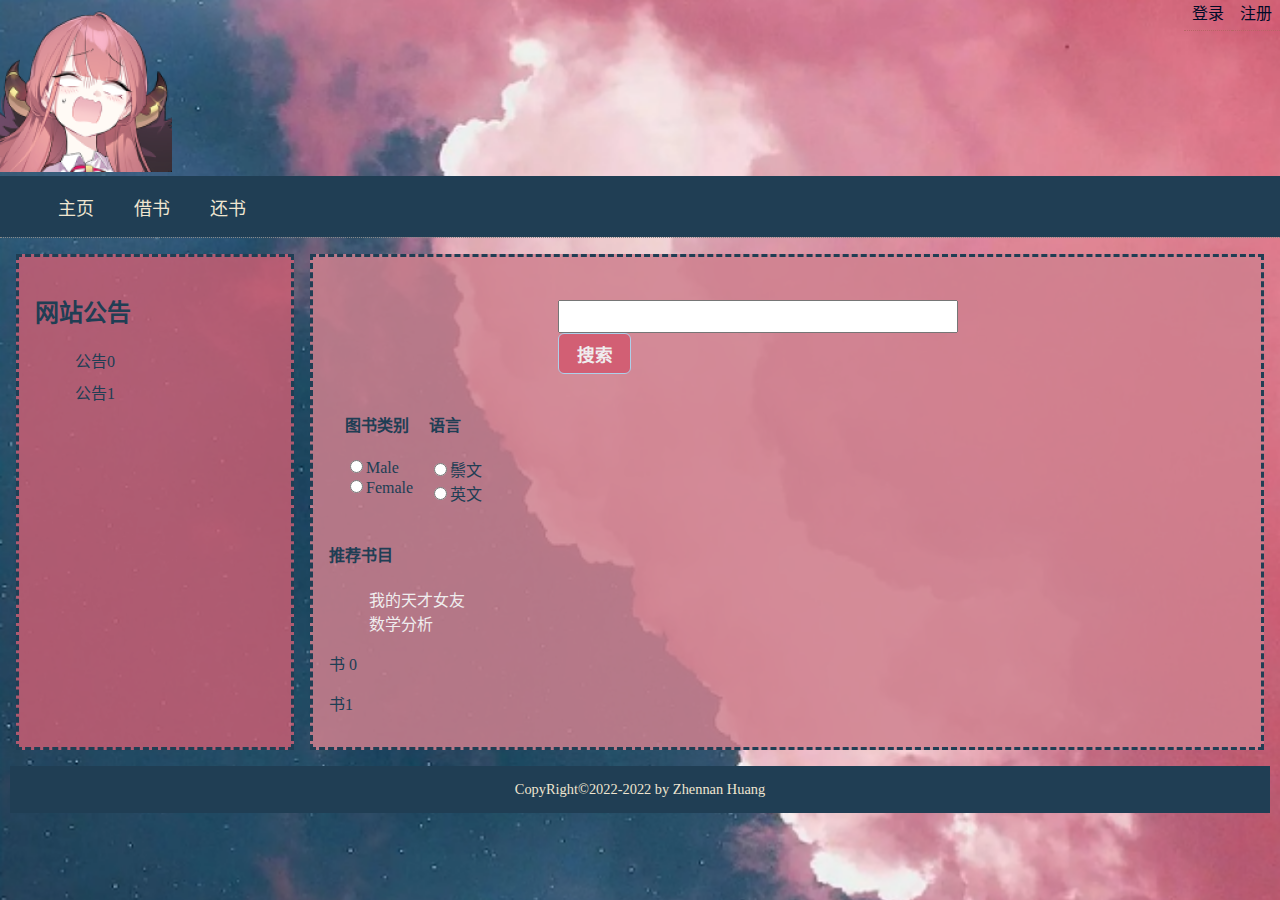
<file: admin/admin_board.html>
<!doctype html>
<html lang="zh-CN">
	<head>
		<link rel="stylesheet" type="text/css" href="/style/my_mainstyle.css" />
		<link type="text/css" rel="stylesheet" href="/scripts/jquery-ui-1.13.1.custom/jquery-ui.min.css" />
		<title>管理公告</title>
		<meta charset="utf-8">
	</head>
	<body>
		<header>
			<div id="regist">
			<a>登录</a><a>注册</a>
			</div>
			<img src="/imgs/headerLogo.gif">
			<nav><ul>
				<li><a href='/admin/admin_users.html'>用户管理</a></li>
				<li><a href='/admin/admin_books.html'>书籍管理</a></li>
				<li><a href='/admin/admin_board.html'>公告管理</a></li>
				<li><a href='/admin/admin_borrow.html'>查借阅</a></li>
			</ul></nav>
		</header>
		<div id="main">
			<div id='tabs'>
				<ul>
					<li><a id='add_b' type="button" href="#p1">发布新公告</a></li>
					<li><a id='change_b' type="button" href="#p2">改或删公告</a></li>
				</ul>
				<div id="p1">
					<p>标题: <input type="text" id="board_title"></p>
					<p>正文: <textarea id="board"></textarea></p>
					<div><input type="button" value="发布！" id="board_button"></div>
				</div>
				<div id="p2">
					<input type="date" id="date_picker"><input type="button" value="检索" id="date_button">
					<ul id="boards_list">
						<article><h4>文0</h4><p>正文0</p></article>
						<article><h4>文1</h4><p>正文1</p></article>
					</ul>
				</div>
			</div>
				<div id="p0">
					<a id="p0_return">返回</a>
					<h4>请更改此公告：</h4>
					<p>标题: <input type="text" id="p0_title"></p>
					<p>正文: <textarea id="p0_board"></textarea></p>
					<p><input type="button" id="p0_button" value="改！"></p>
				</div>
			</div>
		</div>
		<footer>
			CopyRight©2022-2022 by Zhennan Huang
		</footer>
		<script src="/scripts/jquery-3.6.0.js"></script>
		<script src="/scripts/jquery-ui-1.13.1.custom/jquery-ui.min.js"></script>
		<script src="/scripts/my_main_2.js" charset="utf-8"></script>
	</body>
</html>
</file>
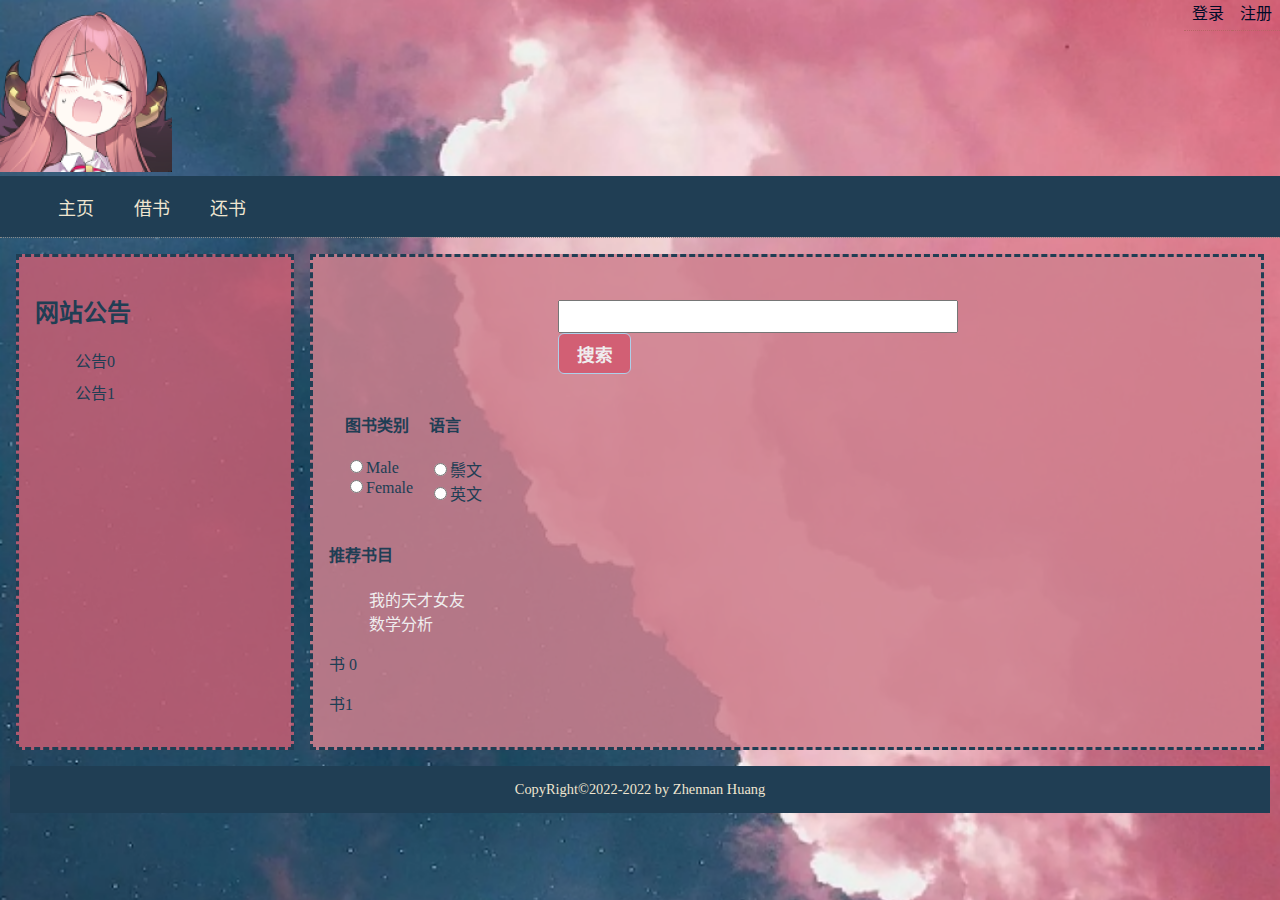
<file: admin/admin_books.html>
<!doctype html>
<html lang="zh-CN">
	<head>
		<link rel="stylesheet" type="text/css" href="../style/my_mainstyle.css" />
		<link type="text/css" rel="stylesheet" href="../scripts/jquery-ui-1.13.1.custom/jquery-ui.min.css" />
		<title>管理书籍</title>
		<meta charset="utf-8">
	</head>
	<body>
		<header>
			<div id="regist">
				<a>登录</a><a>注册</a>
			</div>
			<img src="../imgs/headerLogo.gif">
			<nav><ul>
				<li><a href='admin_users.html'>用户管理</a></li>
				<li><a href='admin_books.html'>书籍管理</a></li>
				<li><a href='admin_board.html'>公告管理</a></li>
				<li><a href='admin_borrow.html'>查借阅</a></li>
			</ul></nav>
		</header>
		<div id="main">
			<div>
			<div id="tabs"><ul>
				<li><a id='add_page' href="#p1">增书</a></li>
				<li><a id='change_page' href="#p2">改，删书</a></li>
			</ul>
			<div id="p1">
				<form action="" onsubmit="return false">
					<p>ISBN: <input type="text" name="ISBN" required="required"></p>
					<p>书名: <input type="text" name="bookname" required="required"></p>
					<p>作者: <input type="text" name="author" required="required"></p>
					<p>出版社: <input type="text" name="publisher" required="required"></p>
					<p>出版日期: <input type="date" name="publish_date" required="required"></p>
					<p>类别：<input type="text" name="bookclass" required="required"></p>
					<p>语言：<input type="text" name="booklang" required="required"></p>
					<p>价格（元）：<input type="text" name="price" required="required"></p>
					<p>库存：<input type="number" name="quantity" required="required"></p>
					<div><input id='add_book_button' type="submit" value="加书！" required="required"></div>
				</form>
			</div>
			<div id="p2">
			<div>
				<input id='search_text' type="search"><input type="button" value="搜索" id="search_button">
			</div>
			<div id="books_show">
				<p>书0</p><p>书1</p>
			</div>
			</div>
		</div>
			
			</div>
		</div>
		<footer>
			CopyRight©2022-2022 by Zhennan Huang
		</footer>
		<script src="../scripts/jquery-3.6.0.js"></script>
		<script src="../scripts/jquery-ui-1.13.1.custom/jquery-ui.min.js"></script>
		<script src="../scripts/my_main_2.js" charset="utf-8"></script>
</html>
</file>
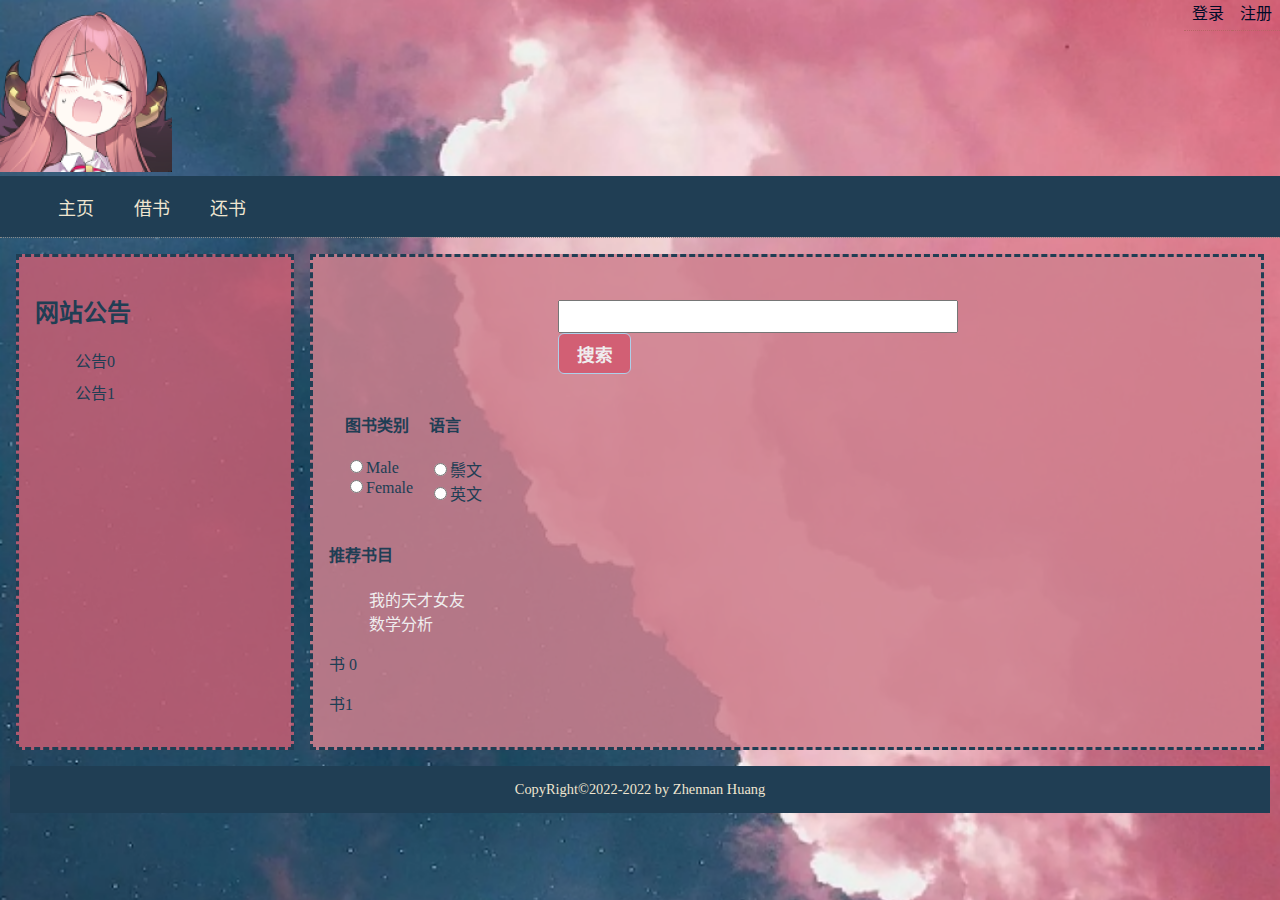
<file: admin/admin_change.html>
<!doctype html>
<html lang="zh-CN">
	<head>
		<link rel="stylesheet" type="text/css" href="../style/my_mainstyle.css" />
		<link type="text/css" rel="stylesheet" href="../scripts/jquery-ui-1.13.1.custom/jquery-ui.min.css" />
		<title>管理员改密码页</title>
		<meta charset="utf-8">
	</head>
	<body>
		<header>
			<div id="regist">
			<a>登录</a><a>注册</a>
			</div>
			<img src="../imgs/headerLogo.gif">
			<nav><ul>
				<li><a href='admin_users.html'>用户管理</a></li>
				<li><a href='admin_books.html'>书籍管理</a></li>
				<li><a href='admin_board.html'>公告管理</a></li>
				<li><a href='admin_borrow.html'>查借阅</a></li>
			</ul></nav>
		</header>
			<div class="regist_ban">
			<h4>这里只能改你的密码哦，管理员</h4>
			<form action="">
			<p><h4>你的号: </h4><span id="aname">名字0</span></p>
			<p><h4>现密码: </h4><input type="password" id="old_password"></p>
			<p><h4>设定密码: </h4><input type="password" id="new_password"></p>
			<p><h4>确认密码：</h4><input type="password" id="psw_confirm"></p>
			<div><input type="button" value="改密码！" id="psw_button"></div>
			</form>
			</div>
		<footer>
			CopyRight©2022-2022 by Zhennan Huang
		</footer>
		<script src="../scripts/jquery-3.6.0.js"></script>
		<script src="../scripts/jquery-ui-1.13.1.custom/jquery-ui.min.js"></script>
		<script src="../scripts/my_main_2.js" charset="utf-8"></script>
	</body>
</html>
</file>
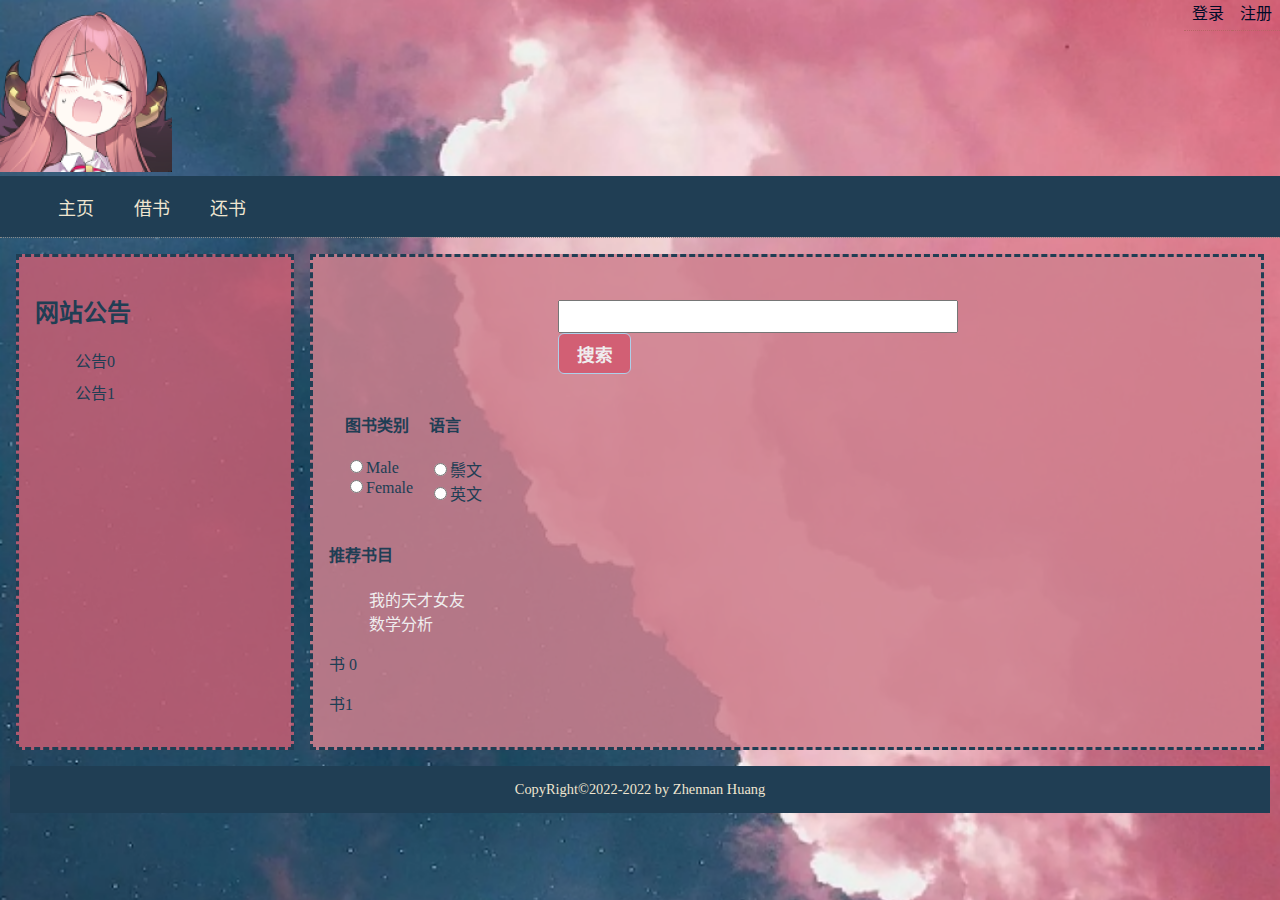
<file: admin/admin_users.html>
<!doctype html>
<html lang="zh-CN">
	<head>
		<link rel="stylesheet" type="text/css" href="../style/my_mainstyle.css" />
		<link type="text/css" rel="stylesheet" href="../scripts/jquery-ui-1.13.1.custom/jquery-ui.min.css" />
		<title>管理用户</title>
		<meta charset="utf-8">
	</head>
	<body>
		<header>
			<div id="regist">
			<a>登录</a><a>注册</a>
			</div>
			<img src="../imgs/headerLogo.gif">
			<nav><ul>
				<li><a href='admin_users.html'>用户管理</a></li>
				<li><a href='admin_books.html'>书籍管理</a></li>
				<li><a href='admin_board.html'>公告管理</a></li>
				<li><a href='admin_borrow.html'>查借阅</a></li>
			</ul></nav>
		</header>
		<div id="main">
			<div id="p11">
				<div>
					<input id='search_text' type="search"><input type="button" value="搜索" id="search_button">
				</div>
				<div id="users_show">
					<p>人0</p><p>人1</p>
				</div>
			</div>
			<div id="p0">
				<a href="/admin/admin_users.html">返回</a>
				<div>
					<h4>请重置ID为<span id="p0_userID"></span>的用户的密码：</h4>
					<p>输入密码:<input type="password" id="p0_psw"></p>
					<p>确认密码:<input type="password" id="p0_psw_cfm"></p>
					<p><input type="button" id="p0_button" value="改！"></p>
				</div>
			</div>
		</div>
		<footer>
			CopyRight©2022-2022 by Zhennan Huang
		</footer>
		<script src="../scripts/jquery-3.6.0.js"></script>
		<script src="../scripts/jquery-ui-1.13.1.custom/jquery-ui.min.js"></script>
		<script src="../scripts/my_main_2.js" charset="utf-8"></script>
	</body>
</html>
</file>
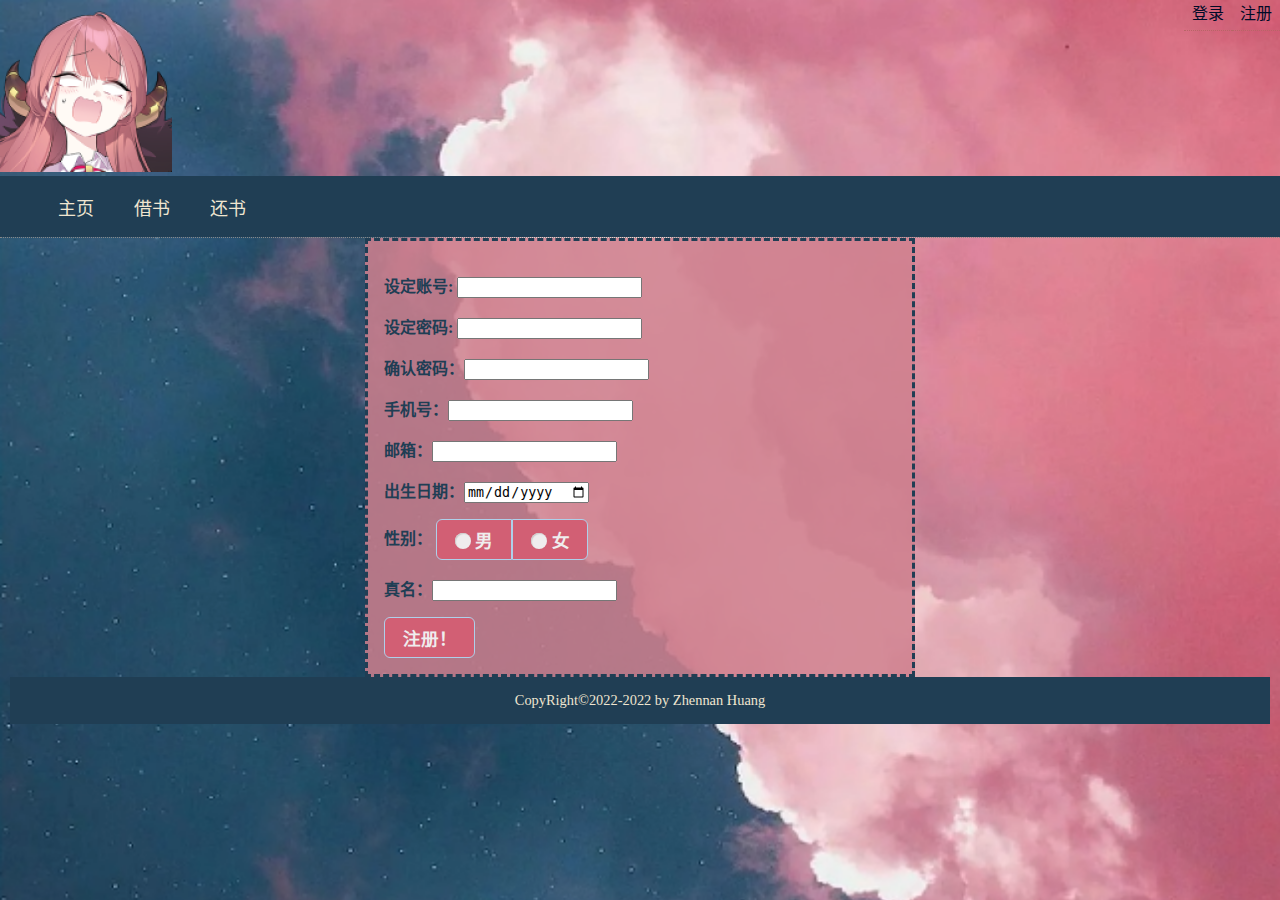
<file: users/regist.html>
<!doctype html>
<html lang="zh-CN">
	<head>
		<link rel="stylesheet" type="text/css" href="/style/my_mainstyle.css" />
		<link type="text/css" rel="stylesheet" href="/scripts/jquery-ui-1.13.1.custom/jquery-ui.min.css" />
		<title>注册</title>
		<meta charset="utf-8">
	</head>
	<body>
		<header>
			<div id="regist">
				<a href='/login.html'>登录</a><a href='/users/regist.html'>注册</a>
			</div>
			<img src="/imgs/headerLogo.gif">
			<nav><ul>
				<li><a href='/index.html'>主页</a></li>
				<li><a id="navi_borrow" href="/login.html">借书</a></li>
				<li><a id="navi_return" href="/login.html">还书</a></li>
			</ul></nav>
		</header>
				<div class="regist_ban">
				<form id='frm_regist' method='POST' action="/user_service.php" onsubmit="return false">
					<p><h4>设定账号: </h4><input type="text" name="cuteID" required="required"></p>
					<p><h4>设定密码: </h4><input type="password" name="password" required="required"></p>
					<p><h4>确认密码：</h4><input type="password" name="password2" required="required"></p>
					<p><h4>手机号：</h4><input type="tel" name="tel" required="required"></p>
					<p><h4>邮箱：</h4><input type="email" name="email" required="required"></p>
					<p><h4>出生日期：</h4><input type="date" name="birthday" required="required"></p>

					<h4>性别：</h4>
					<div id="regist_radio">
					<input type="radio" name="sex" value='1' id="male" required="required"><label for="male">男</label>
					<input type="radio" name="sex" value='2' id="female" required="required"><label for="female">女</label></div>
					<p><h4>真名：</h4><input type="text" name="truename" required="required"></p>
					<div><input id='regist_button' type="submit" value="注册！"></div>
				</form>
				</div>
		<footer>
			CopyRight©2022-2022 by Zhennan Huang
		</footer>
		<script src="/scripts/jquery-3.6.0.js"></script>
		<script src="/scripts/jquery-ui-1.13.1.custom/jquery-ui.min.js"></script>
		<script src="/scripts/my_main.js" charset="utf-8"></script>
	</body>
</html>
</file>
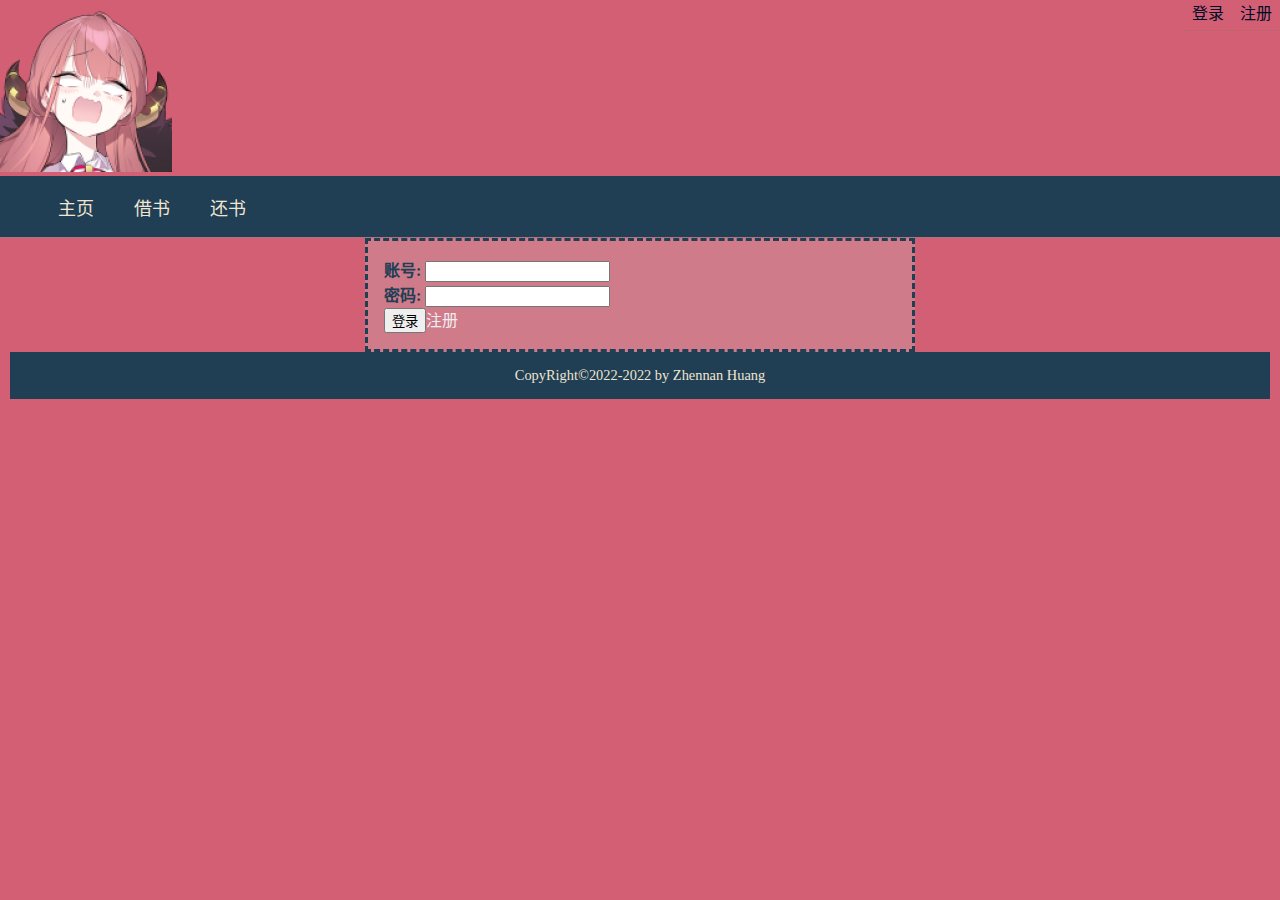
<file: users/user_change.html>
<!doctype html>
<html lang="zh-CN">
	<head>
		<link rel="stylesheet" type="text/css" href="/style/my_mainstyle.css" />
		<link type="text/css" rel="stylesheet" href="/scripts/jquery-ui-1.13.1.custom/jquery-ui.min.css" />
		<title>改密码</title>
		<meta charset="utf-8">
	</head>
	<body>
		<header>
			<div id="regist">
				<a href='/login.html'>登录</a><a href='/users/regist.html'>注册</a>
			</div>
			<img src="/imgs/headerLogo.gif">
			<nav><ul>
				<li><a href='/index.html'>主页</a></li>
				<li><a id="navi_borrow" href="/login.html">借书</a></li>
				<li><a id="navi_return" href="/login.html">还书</a></li>
			</ul></nav>
		</header>
			<div class="regist_ban">
				<table>
					<tr><td><h4>账户名:</h4></td><td id="user_name"></td></tr>
					<tr><td><h4>现密码:</h4></td><td><input type='password' id='old_psw'></td></tr>
					<tr><td><h4>新密码:</h4></td><td><input type='password' id='new_psw'></td></tr>
					<tr><td><h4>确认密码:</h4></td><td><input type='password' id='confirm_psw'></td></tr>
				</table>
				<p><input type="button" value="改密码" id="change_button"></p>
			</div>
		<footer>
			CopyRight©2022-2022 by Zhennan Huang
		</footer>
		<script src="/scripts/jquery-3.6.0.js"></script>
		<script src="/scripts/jquery-ui-1.13.1.custom/jquery-ui.min.js"></script>
		<script src="/scripts/my_main.js" charset="utf-8"></script>
	</body>
</html>
</file>
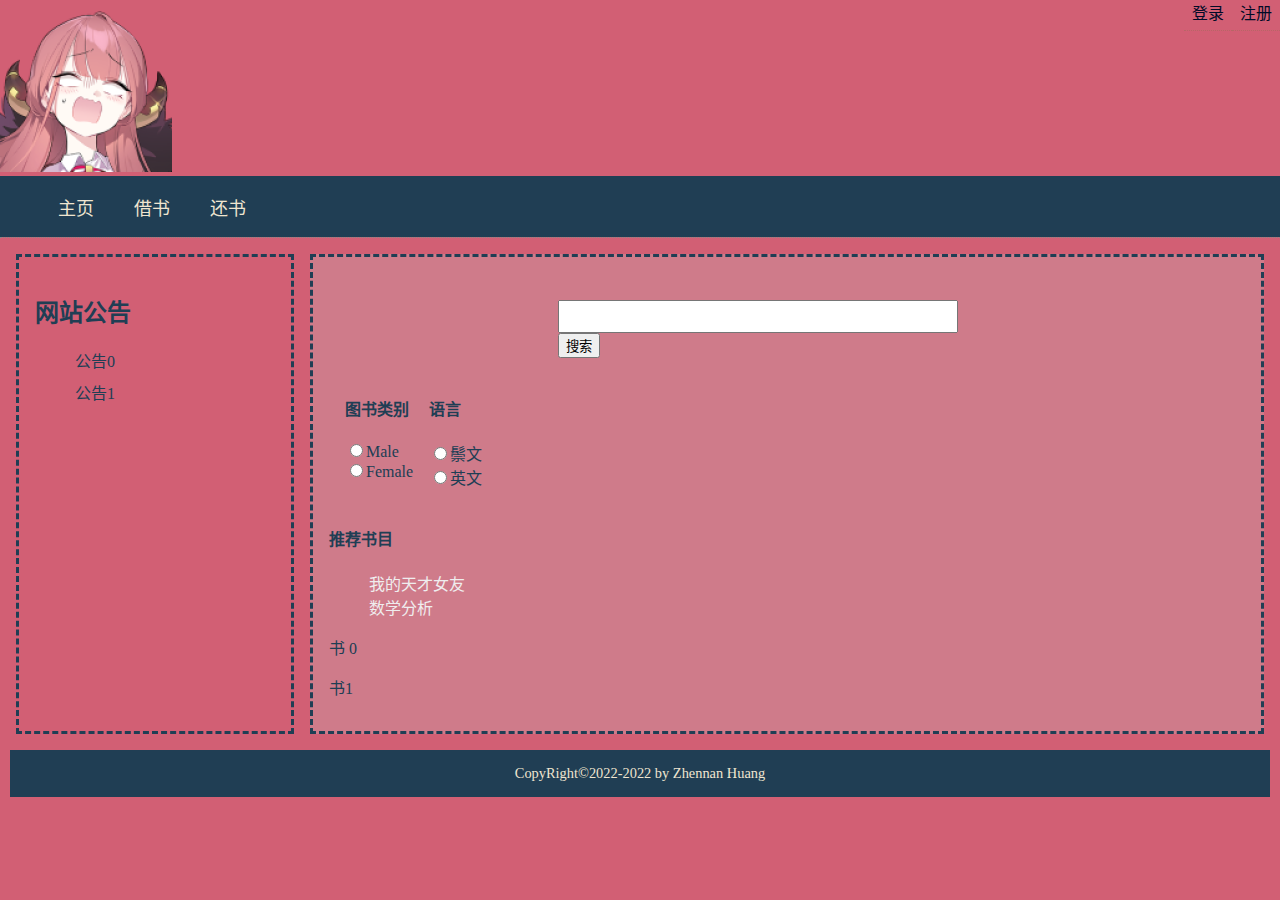
<file: users/user_return.html>
<!doctype html>
<html lang="zh-CN">
	<head>
		<link rel="stylesheet" type="text/css" href="/style/my_mainstyle.css" />
		<link type="text/css" rel="stylesheet" href="/scripts/jquery-ui-1.13.1.custom/jquery-ui.min.css" />
		<title>用户归还页</title>
		<meta charset="utf-8">
	</head>
	<body>
		<header>
			<div id="regist">
				<a href='/login.html'>登录</a><a href='/users/regist.html'>注册</a>
			</div>
			<img src="/imgs/headerLogo.gif">
			<nav><ul>
				<li><a href='/index.html'>主页</a></li>
				<li><a id="navi_borrow" href="/login.html">借书</a></li>
				<li><a id="navi_return" href="/login.html">还书</a></li>
			</ul></nav>
		</header>
		<div id="main">
			<div id="return_book_list">
			<p>你借了这么多，要还吗？</p>
			<ul>
				<li>书0</li><li>书1</li>
			</ul>
			<div><input id="return_button" type="button" value="还它们！"></div>
			</div>
			<div id="returned_book_list">
				<p>这里是你以前借过的书:</p>
				<ul>
					<li>书0</li><li>书1</li>
				<ul>
			</div>
		</div>
		<footer>
			CopyRight©2022-2022 by Zhennan Huang
		</footer>
		<script src="/scripts/jquery-3.6.0.js"></script>
		<script src="/scripts/jquery-ui-1.13.1.custom/jquery-ui.min.js"></script>
		<script src="/scripts/my_main.js" charset="utf-8"></script>
	</body>
</html>
</file>
<file: style/my_mainstyle.css>
body { 
    background-color: #d25f74;
    background-image: url(/imgs/12.png);
    background-repeat: no-repeat;
    background-size: cover;
    font-family:      Georgia, "Times New Roman", Times, serif;
    margin:           0px;
    color: #203e54;
}
header{
    border-bottom: thin dotted #888888;
}
nav{
    background-color: #203e54;
    padding-top: 0.1em;
    padding-bottom: 0.1em;
}
ul{
    list-style: none;
}
nav li{
    font-size: large;
    display: inline-block;
    margin-left: 1em;
    margin-right: 1em;
}
nav li a:hover{
    transition: all .3s;
    color:#d25f74;
}
nav li a{
    color:            #efe5d0;
}
a:hover{
    transition: all .3s;
    color:#203e54;
}
#boards_list a{
    border-bottom:dashed #efe5d0;
}
#boards_list li{
    margin-bottom: 0.5em;
    margin-top: 0.5em;
}
a{
    text-decoration:  none;
    color: #efedee;
}
#regist{
    float: right;
}
#regist a{
    padding: .5em;
    color:            #000b27;
    border-bottom:    thin dotted #b76666;
}
#main{
    margin: auto;
    width: 100%;
    display: table;
	border-spacing: 1em;
}
#t_row{
    display: table-row;
}
aside{
    background-color: rgba(210,95,116,0.8);
    display: table-cell;
    padding: 1em;
    margin: 1em;
    border:dashed #203e54;
    width:15em;
}
#user_borrow_main{
    margin: 1em;
    background-color: rgba(207, 128, 142, 0.85);
    border:dashed #203e54;
}
textarea{
    height: 10em;
    width: 50%;
}
#borrow_checkbutton{
    margin-left: 2em;
}
#borrow_book_list p{
    margin-left: 2em;
}
#borrow_book_list{
    margin: 1em;
}
.article_foot{
    font-size: small;
}
.regist_ban h4{display: inline;}
.regist_ban{
    margin: auto;
    width:40%;
    background-color: rgba(207, 128, 142, 0.85);
    border:dashed #203e54;
    padding: 1em;
}
.user_return_show{
    margin: 1em;
    background-color: rgba(207, 128, 142, 0.85);
    border:dashed #203e54;
    padding: 1em;
}
#show_board,#searchshow{
    border:dashed #203e54;
    display: table-cell;
    
    padding: 1em;
    background-color: rgba(207, 128, 142, 0.85);
}
footer{
    background-color: #203e54;
    color:            #efe5d0;
    text-align:       center;
    padding:          15px;
    margin: 0px 10px 10px 10px;
    font-size:        90%;
}
#search_text{
    width: 30em;
    height: 2.5em;
    margin-right: 3em;
}
.search_contain{
    margin: auto;
    width:50%;
    
}
#select{
    display: table;
}
#t0_row{
    display: table-row;
}
#t0_cell_1{
    display: table-cell;
}
#t0_cell_2{
    display: table-cell;
}
table{
	font-family:"Trebuchet MS", Arial, Helvetica, sans-serif;
	width:100%;
	border-collapse:collapse;
}
table th 
{
	font-size:1.1em;
	text-align:left;
	padding-top:5px;
	padding-bottom:4px;
	background-color:#d25f74;
	color:#efedee;
}
table td, table th 
{
	font-size:1em;
	border:1px solid #d25f74;
	padding:3px 5px 2px 5px;
}
.admin_oneboard{
    border:dashed #203e54;
    padding: 1em;
}
#icons {
    margin: 0;
    padding: 0;
}
#icons li {
    margin: 2px;
    position: relative;
    padding: 4px 0;
    cursor: pointer;
    float: left;
    list-style: none;
}
#icons span.ui-icon {
    float: left;
    margin: 0 4px;
}
#p0{
    border:dashed #203e54;
    padding: 1em;
    background-color: rgba(207, 128, 142, 0.85);
}
#p11{
    padding: 1em;
    background-color: rgba(207, 128, 142, 0.85);
}
#books_show{
	margin: 1em;
    width: 100%;
}
input[name='quantity']{
    width: 3em;
}
input[name='bookclass'],input[name='booklang'],input[name='price']{
    width: 4em;
}
input[name='ISBN'],input[name='bookname'],input[name='author'],input[name='publisher']{
    width: 9em;
}
</file>
